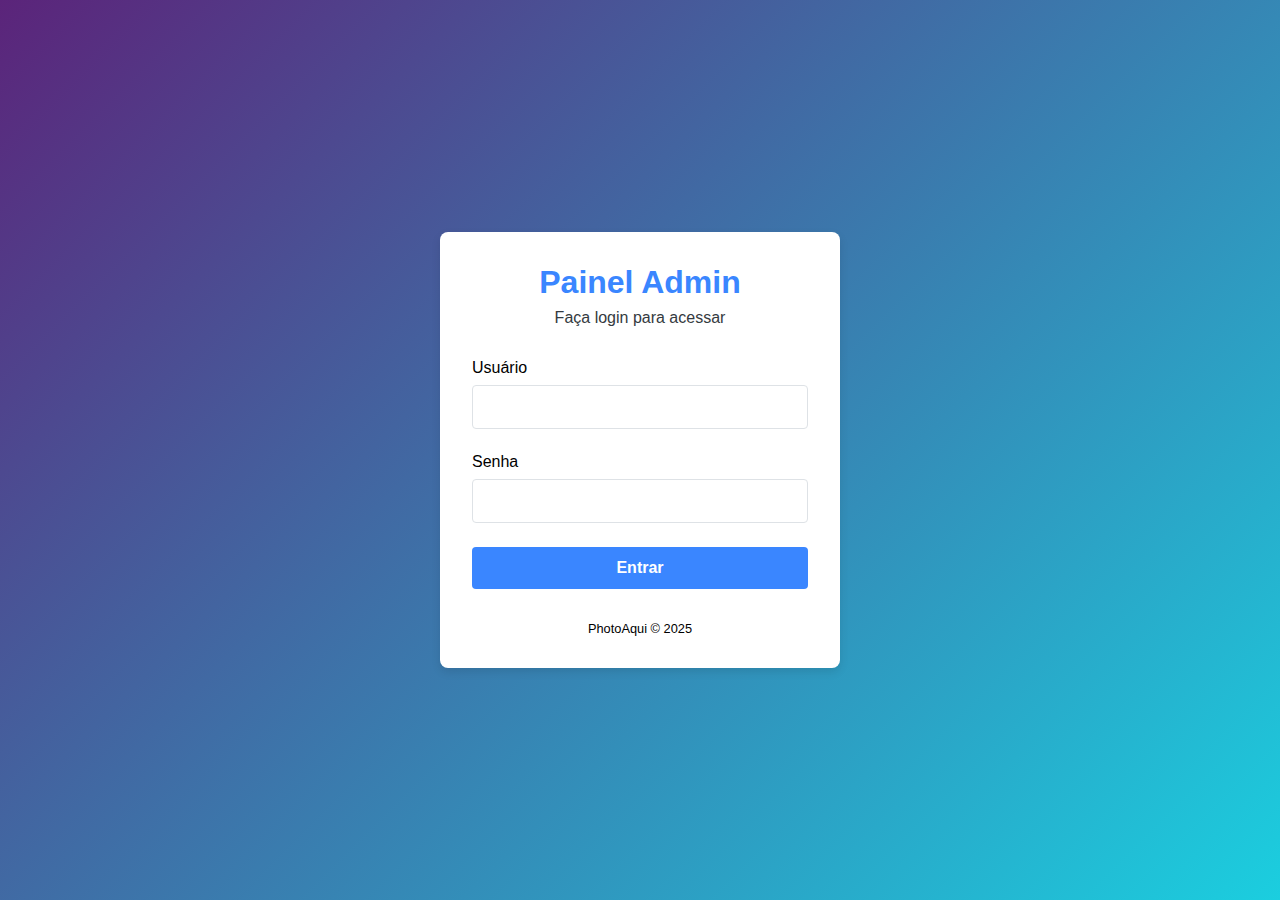
<file: var/www/html/photoaqui/admin/index.html>
<!DOCTYPE html>
<html lang="pt-br">
<head>
    <meta charset="UTF-8">
    <meta name="viewport" content="width=device-width, initial-scale=1.0">
    <title>Login Administrativo - PhotoAqui</title>
    <style>
        /* Estilos embutidos para garantir funcionamento */
        :root {
            --primary: #3a86ff;
            --primary-dark: #0a58ca;
            --neutral-300: #dee2e6;
            --neutral-800: #343a40;
        }
        
        * {
            margin: 0;
            padding: 0;
            box-sizing: border-box;
        }
        
        body {
            font-family: 'Segoe UI', Tahoma, Geneva, Verdana, sans-serif;
            background: linear-gradient(135deg, #5b247a, #1bcedf);
            height: 100vh;
            display: flex;
            justify-content: center;
            align-items: center;
        }
        
        .login-box {
            background: white;
            border-radius: 8px;
            box-shadow: 0 4px 10px rgba(0, 0, 0, 0.1);
            width: 100%;
            max-width: 400px;
            padding: 2rem;
        }
        
        h1 {
            color: var(--primary);
            text-align: center;
            margin-bottom: 0.5rem;
        }
        
        p.subtitle {
            text-align: center;
            margin-bottom: 2rem;
            color: var(--neutral-800);
        }
        
        .form-group {
            margin-bottom: 1.5rem;
        }
        
        label {
            display: block;
            margin-bottom: 0.5rem;
            font-weight: 500;
        }
        
        input {
            width: 100%;
            padding: 0.75rem;
            border: 1px solid var(--neutral-300);
            border-radius: 4px;
            font-size: 1rem;
        }
        
        button {
            width: 100%;
            background-color: var(--primary);
            color: white;
            border: none;
            border-radius: 4px;
            padding: 0.75rem;
            font-size: 1rem;
            font-weight: 600;
            cursor: pointer;
            transition: background-color 0.2s;
        }
        
        button:hover {
            background-color: var(--primary-dark);
        }
        
        .footer {
            text-align: center;
            margin-top: 2rem;
            font-size: 0.8rem;
        }
    </style>
</head>
<body>
    <div class="login-box">
        <h1>Painel Admin</h1>
        <p class="subtitle">Faça login para acessar</p>
        
        <form id="simple-login-form">
            <div class="form-group">
                <label for="username">Usuário</label>
                <input type="text" id="username" name="username" autocomplete="off" required>
            </div>
            
            <div class="form-group">
                <label for="password">Senha</label>
                <input type="password" id="password" name="password" required>
            </div>
            
            <button type="submit">Entrar</button>
        </form>
        
        <p class="footer">PhotoAqui &copy; 2025</p>
    </div>

    <script>
        // JavaScript embutido para garantir funcionamento
        document.addEventListener('DOMContentLoaded', function() {
            const loginForm = document.getElementById('simple-login-form');
            
            loginForm.addEventListener('submit', function(event) {
                event.preventDefault();
                
                const username = document.getElementById('username').value;
                const password = document.getElementById('password').value;
                
                if (username === 'admin' && password === 'admin123') {
                    alert('Login bem-sucedido!');
                    window.location.href = 'admin.html';
                } else {
                    alert('Credenciais inválidas. Use "admin" e "admin123"');
                }
            });
        });
    </script>
</body>
</html>
</file>
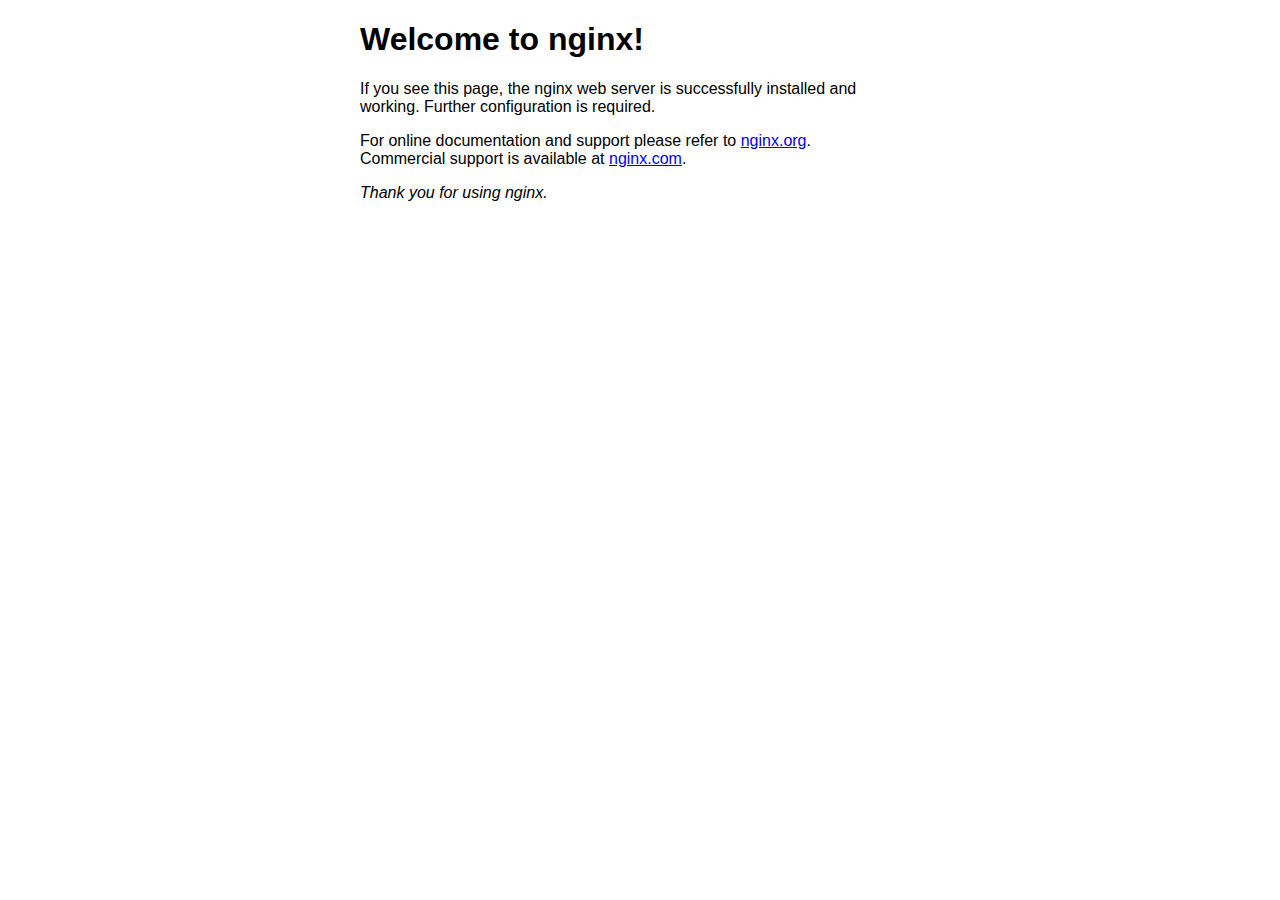
<file: var/www/html/index.nginx-debian.html>
<!DOCTYPE html>
<html>
<head>
<title>Welcome to nginx!</title>
<style>
html { color-scheme: light dark; }
body { width: 35em; margin: 0 auto;
font-family: Tahoma, Verdana, Arial, sans-serif; }
</style>
</head>
<body>
<h1>Welcome to nginx!</h1>
<p>If you see this page, the nginx web server is successfully installed and
working. Further configuration is required.</p>

<p>For online documentation and support please refer to
<a href="http://nginx.org/">nginx.org</a>.<br/>
Commercial support is available at
<a href="http://nginx.com/">nginx.com</a>.</p>

<p><em>Thank you for using nginx.</em></p>
</body>
</html>
</file>
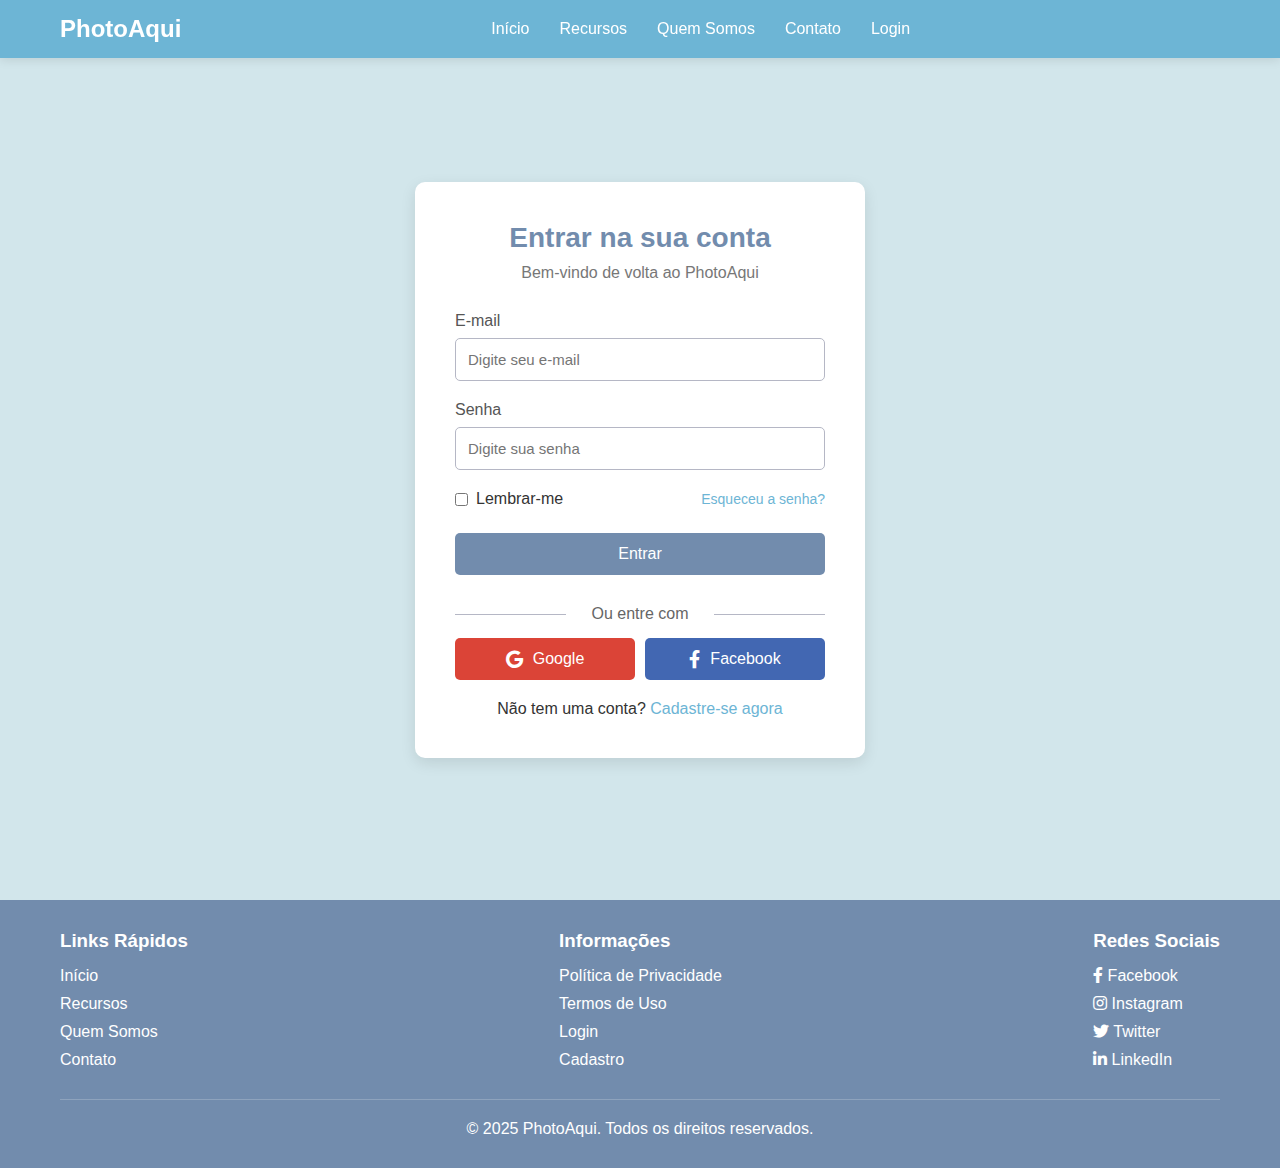
<file: var/www/html/login.html>
<!DOCTYPE html>
<html lang="pt-br">
<head>
    <meta charset="UTF-8">
    <meta name="viewport" content="width=device-width, initial-scale=1.0">
    <title>Login - PhotoAqui</title>
    <style>
        :root {
            --branco: #ffffff;
            --cinza-azulado: #b5b7c5;
            --azul-medio: #728cad;
            --azul-vibrante: #6db5d5;
            --azul-bebe: #a0d6eb;
            --azul-claro: #d2e6eb;
        }
        
        * {
            margin: 0;
            padding: 0;
            box-sizing: border-box;
            font-family: 'Segoe UI', Tahoma, Geneva, Verdana, sans-serif;
        }
        
        body {
            background-color: var(--azul-claro);
            color: #333;
            min-height: 100vh;
        }
        
        .container {
            width: 100%;
            max-width: 1200px;
            margin: 0 auto;
            padding: 0 20px;
        }
        
        header {
            background-color: var(--azul-vibrante);
            color: var(--branco);
            padding: 15px 0;
            box-shadow: 0 2px 10px rgba(0, 0, 0, 0.1);
            position: fixed;
            width: 100%;
            top: 0;
            z-index: 100;
        }
        
        .header-content {
            display: flex;
            justify-content: space-between;
            align-items: center;
        }
        
        .logo {
            font-size: 24px;
            font-weight: bold;
        }
        
        .logo a {
            color: var(--branco);
            text-decoration: none;
        }
        
        nav {
            flex: 1;
            margin: 0 20px;
        }
        
        nav ul {
            display: flex;
            list-style: none;
            justify-content: center;
        }
        
        nav ul li {
            margin: 0 15px;
        }
        
        nav ul li a {
            color: var(--branco);
            text-decoration: none;
            font-size: 16px;
            transition: opacity 0.3s ease;
        }
        
        nav ul li a:hover {
            opacity: 0.8;
        }
        
        .hamburger {
            display: none;
            flex-direction: column;
            cursor: pointer;
        }
        
        .hamburger span {
            width: 25px;
            height: 3px;
            background-color: var(--branco);
            margin: 2px 0;
            transition: 0.4s;
        }
        
        main {
            padding-top: 100px;
            padding-bottom: 60px;
            min-height: 100vh;
            display: flex;
            justify-content: center;
            align-items: center;
        }
        
        .login-container {
            background: var(--branco);
            border-radius: 10px;
            box-shadow: 0 5px 15px rgba(0, 0, 0, 0.1);
            width: 100%;
            max-width: 450px;
            padding: 40px;
            margin: 20px;
        }
        
        .login-header {
            text-align: center;
            margin-bottom: 30px;
        }
        
        .login-header h1 {
            color: var(--azul-medio);
            font-size: 28px;
            margin-bottom: 10px;
        }
        
        .login-header p {
            color: #777;
        }
        
        .form-group {
            margin-bottom: 20px;
        }
        
        .form-group label {
            display: block;
            margin-bottom: 8px;
            color: #555;
            font-weight: 500;
            text-align: left;
        }
        
        .form-control {
            width: 100%;
            padding: 12px;
            border: 1px solid var(--cinza-azulado);
            border-radius: 5px;
            font-size: 15px;
            transition: border-color 0.3s;
        }
        
        .form-control:focus {
            outline: none;
            border-color: var(--azul-vibrante);
            box-shadow: 0 0 0 2px rgba(109, 181, 213, 0.2);
        }
        
        .remember-forgot {
            display: flex;
            justify-content: space-between;
            align-items: center;
            margin-bottom: 20px;
        }
        
        .checkbox-group {
            display: flex;
            align-items: center;
        }
        
        .checkbox-group input {
            margin-right: 8px;
        }
        
        .forgot-password {
            color: var(--azul-vibrante);
            text-decoration: none;
            font-size: 14px;
        }
        
        .forgot-password:hover {
            text-decoration: underline;
        }
        
        .btn {
            width: 100%;
            padding: 12px;
            background-color: var(--azul-medio);
            color: var(--branco);
            border: none;
            border-radius: 5px;
            cursor: pointer;
            font-size: 16px;
            font-weight: 500;
            transition: background-color 0.3s;
            margin-top: 5px;
        }
        
        .btn:hover {
            background-color: #5f7a98;
        }
        
        .social-login {
            margin-top: 30px;
            text-align: center;
        }
        
        .social-login p {
            margin-bottom: 15px;
            color: #666;
            position: relative;
        }
        
        .social-login p:before,
        .social-login p:after {
            content: "";
            position: absolute;
            height: 1px;
            width: 30%;
            background-color: var(--cinza-azulado);
            top: 50%;
        }
        
        .social-login p:before {
            left: 0;
        }
        
        .social-login p:after {
            right: 0;
        }
        
        .social-buttons {
            display: flex;
            justify-content: space-between;
            gap: 10px;
        }
        
        .social-btn {
            flex: 1;
            display: flex;
            align-items: center;
            justify-content: center;
            padding: 12px;
            border-radius: 5px;
            text-decoration: none;
            color: white;
            font-weight: 500;
            transition: opacity 0.3s;
        }
        
        .social-btn:hover {
            opacity: 0.9;
        }
        
        .google-btn {
            background: #db4437;
        }
        
        .facebook-btn {
            background: #4267B2;
        }
        
        .social-btn i {
            margin-right: 10px;
            font-size: 18px;
        }
        
        .register-link {
            margin-top: 20px;
            text-align: center;
        }
        
        .register-link a {
            color: var(--azul-vibrante);
            text-decoration: none;
            font-weight: 500;
        }
        
        .register-link a:hover {
            text-decoration: underline;
        }
        
        .error-message {
            background-color: #ffebee;
            color: #c62828;
            padding: 10px;
            border-radius: 5px;
            margin-bottom: 20px;
            font-size: 14px;
            display: none;
        }
        
        .error-message.show {
            display: block;
        }
        
        footer {
            background-color: var(--azul-medio);
            color: var(--branco);
            padding: 30px 0;
            text-align: center;
            position: relative;
        }
        
        .footer-content {
            display: flex;
            justify-content: space-between;
            margin-bottom: 20px;
        }
        
        .footer-links,
        .footer-social {
            text-align: left;
        }
        
        .footer-links h3,
        .footer-social h3 {
            margin-bottom: 15px;
        }
        
        .footer-links ul,
        .footer-social ul {
            list-style: none;
        }
        
        .footer-links ul li,
        .footer-social ul li {
            margin-bottom: 10px;
        }
        
        .footer-links a,
        .footer-social a {
            color: var(--branco);
            text-decoration: none;
            transition: opacity 0.3s ease;
        }
        
        .footer-links a:hover,
        .footer-social a:hover {
            opacity: 0.8;
        }
        
        .footer-bottom {
            padding-top: 20px;
            border-top: 1px solid rgba(255, 255, 255, 0.2);
        }
        
        @media (max-width: 768px) {
            .hamburger {
                display: flex;
            }
            
            nav {
                position: absolute;
                top: 60px;
                left: 0;
                width: 100%;
                background-color: var(--azul-vibrante);
                max-height: 0;
                overflow: hidden;
                transition: max-height 0.5s ease;
            }
            
            nav.active {
                max-height: 300px;
            }
            
            nav ul {
                flex-direction: column;
                padding: 20px;
            }
            
            nav ul li {
                margin: 0 0 15px 0;
            }
            
            .login-container {
                padding: 20px;
            }
            
            .social-buttons {
                flex-direction: column;
            }
            
            .footer-content {
                flex-direction: column;
                gap: 30px;
            }
        }
    </style>
    <link rel="stylesheet" href="https://cdnjs.cloudflare.com/ajax/libs/font-awesome/5.15.3/css/all.min.css">
</head>
<body>
    <header>
        <div class="container header-content">
            <div class="logo"><a href="/">PhotoAqui</a></div>
            <div class="hamburger" onclick="toggleNav()">
                <span></span>
                <span></span>
                <span></span>
            </div>
            <nav id="nav">
                <ul>
                    <li><a href="/">Início</a></li>
                    <li><a href="/#recursos">Recursos</a></li>
                    <li><a href="/#quem-somos">Quem Somos</a></li>
                    <li><a href="/#contato">Contato</a></li>
                    <li><a href="/login">Login</a></li>
                </ul>
            </nav>
        </div>
    </header>

    <main>
        <div class="login-container">
            <div class="login-header">
                <h1>Entrar na sua conta</h1>
                <p>Bem-vindo de volta ao PhotoAqui</p>
            </div>
            
            <div class="error-message" id="error-message">
                Erro de login. Por favor verifique seu email e senha.
            </div>
            
            <form action="/login" method="POST" id="login-form">
                <div class="form-group">
                    <label for="email">E-mail</label>
                    <input type="email" id="email" name="email" class="form-control" placeholder="Digite seu e-mail" required>
                </div>
                
                <div class="form-group">
                    <label for="password">Senha</label>
                    <input type="password" id="password" name="password" class="form-control" placeholder="Digite sua senha" required>
                </div>
                
                <div class="remember-forgot">
                    <div class="checkbox-group">
                        <input type="checkbox" id="remember" name="remember">
                        <label for="remember">Lembrar-me</label>
                    </div>
                    <a href="/forgot-password" class="forgot-password">Esqueceu a senha?</a>
                </div>
                
                <button type="submit" class="btn">Entrar</button>
            </form>
            
            <div class="social-login">
                <p>Ou entre com</p>
                <div class="social-buttons">
                    <a href="/auth/google" class="social-btn google-btn">
                        <i class="fab fa-google"></i> Google
                    </a>
                    <a href="/auth/facebook" class="social-btn facebook-btn">
                        <i class="fab fa-facebook-f"></i> Facebook
                    </a>
                </div>
            </div>
            
            <div class="register-link">
                <p>Não tem uma conta? <a href="/register">Cadastre-se agora</a></p>
            </div>
        </div>
    </main>

    <footer>
        <div class="container">
            <div class="footer-content">
                <div class="footer-links">
                    <h3>Links Rápidos</h3>
                    <ul>
                        <li><a href="/">Início</a></li>
                        <li><a href="/#recursos">Recursos</a></li>
                        <li><a href="/#quem-somos">Quem Somos</a></li>
                        <li><a href="/#contato">Contato</a></li>
                    </ul>
                </div>
                <div class="footer-links">
                    <h3>Informações</h3>
                    <ul>
                        <li><a href="/politica.html">Política de Privacidade</a></li>
                        <li><a href="/termo.html">Termos de Uso</a></li>
                        <li><a href="/login">Login</a></li>
                        <li><a href="/register">Cadastro</a></li>
                    </ul>
                </div>
                <div class="footer-social">
                    <h3>Redes Sociais</h3>
                    <ul>
                        <li><a href="#"><i class="fab fa-facebook-f"></i> Facebook</a></li>
                        <li><a href="#"><i class="fab fa-instagram"></i> Instagram</a></li>
                        <li><a href="#"><i class="fab fa-twitter"></i> Twitter</a></li>
                        <li><a href="#"><i class="fab fa-linkedin-in"></i> LinkedIn</a></li>
                    </ul>
                </div>
            </div>
            <div class="footer-bottom">
                <p>&copy; 2025 PhotoAqui. Todos os direitos reservados.</p>
            </div>
        </div>
    </footer>

    <script>
        // Toggle navigation menu on mobile
        function toggleNav() {
            const nav = document.getElementById('nav');
            if (nav) nav.classList.toggle('active');
        }
        
        // Show error message if there was a login error
        document.addEventListener('DOMContentLoaded', function() {
            // Check URL parameters for error
            const urlParams = new URLSearchParams(window.location.search);
            if (urlParams.has('error')) {
                document.getElementById('error-message').classList.add('show');
            }
            
            // Form submission with validation
            document.getElementById('login-form').addEventListener('submit', function(e) {
                const email = document.getElementById('email').value;
                const password = document.getElementById('password').value;
                
                if (!email || !password) {
                    e.preventDefault();
                    document.getElementById('error-message').textContent = 'Por favor, preencha todos os campos.';
                    document.getElementById('error-message').classList.add('show');
                }
            });
        });
    </script>
</body>
</html>
</file>
